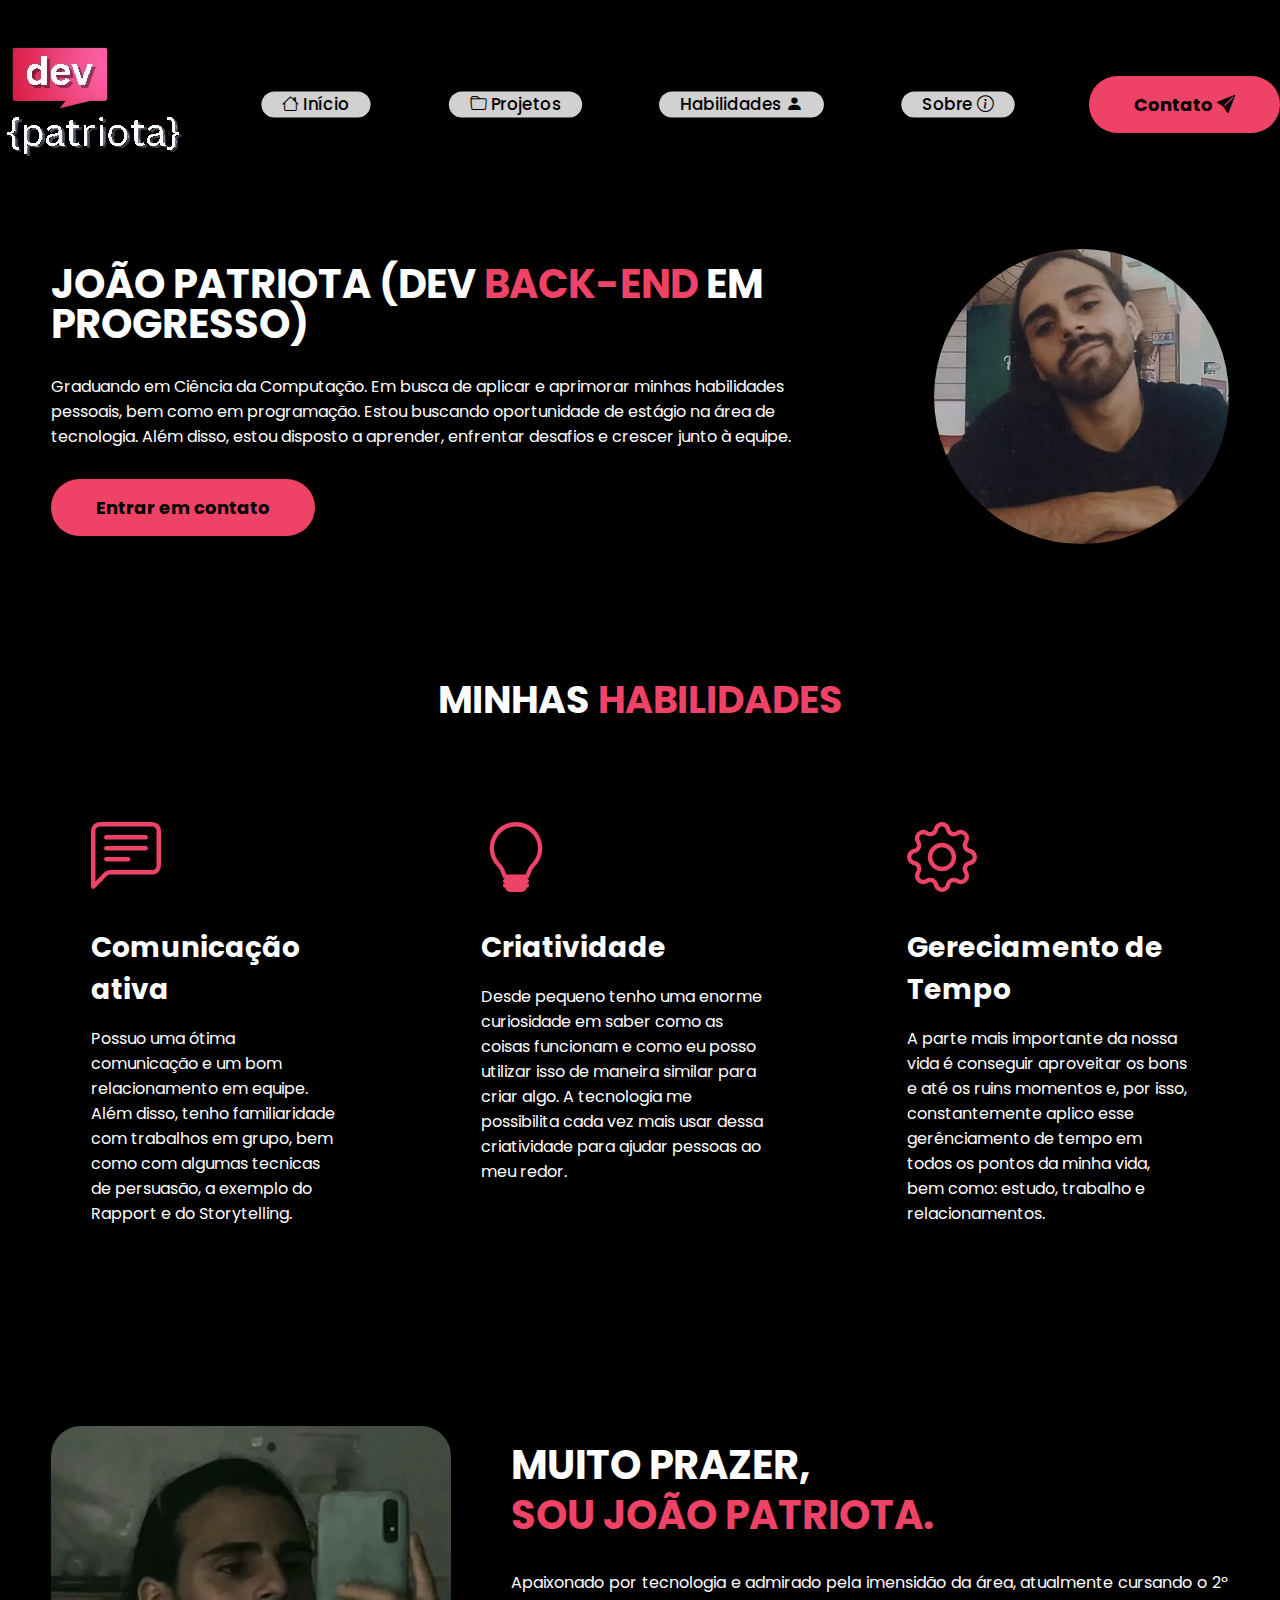
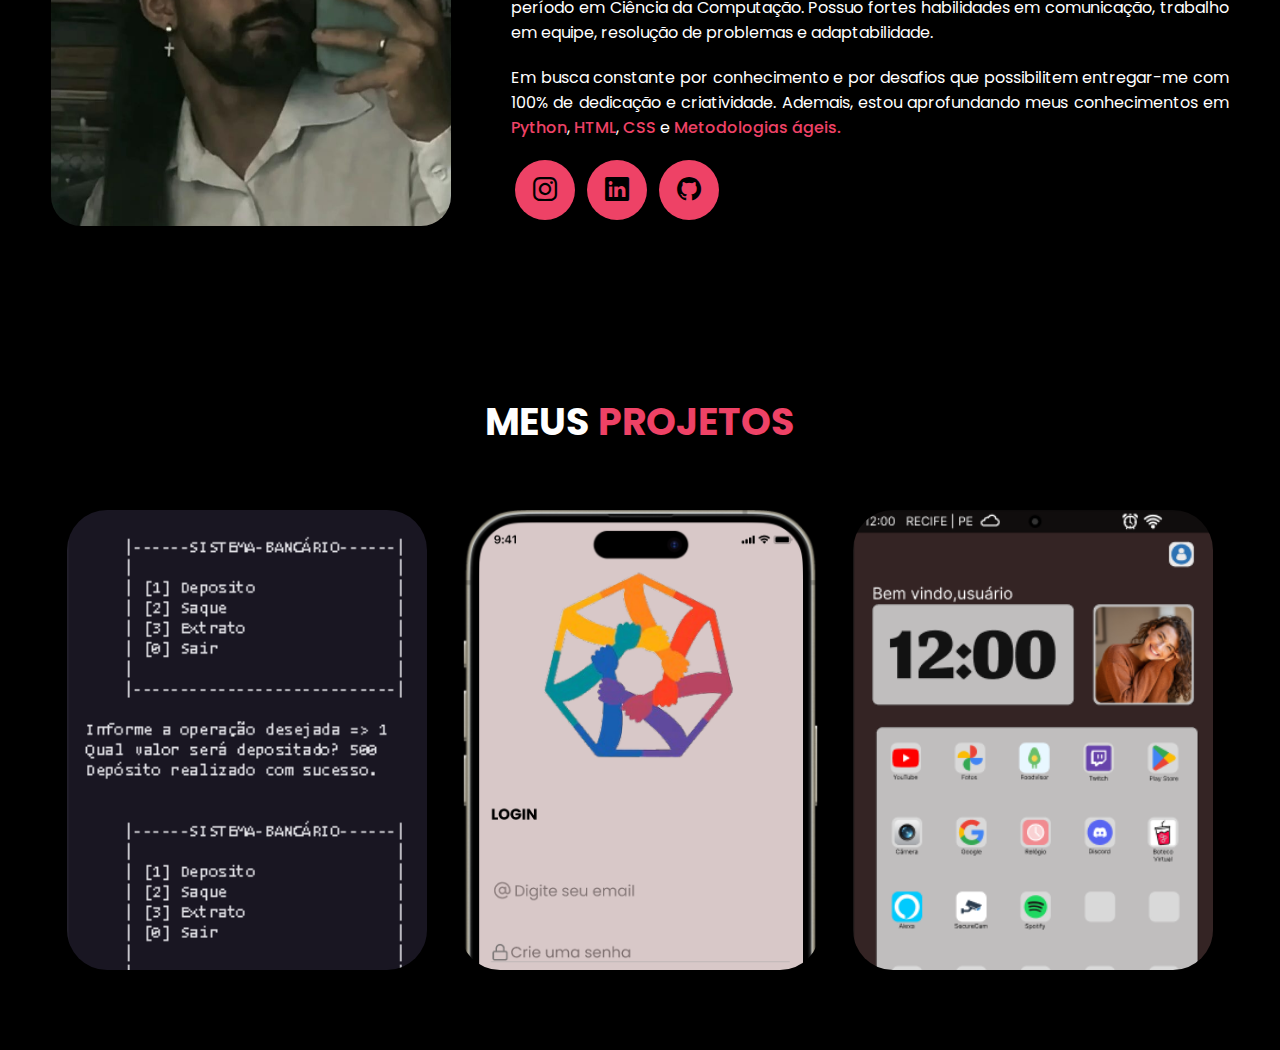
<file: index.html>
<!DOCTYPE html>
<html lang="pt-br">

<head>
    <meta charset="UTF-8">
    <meta name="viewport" content="width=device-width, initial-scale=1.0">
    <link rel="stylesheet" href="style.css">
    <!--google_fonts-->
    <link rel="preconnect" href="https://fonts.googleapis.com">
    <link rel="preconnect" href="https://fonts.gstatic.com" crossorigin>
    <link
        href="https://fonts.googleapis.com/css2?family=Poppins:ital,wght@0,100;0,200;0,300;0,400;0,500;1,100;1,200;1,300;1,400;1,500&display=swap"
        rel="stylesheet">
    <!--fim_google_fonts-->
    <!--bootstrap_icons-->
    <link rel="stylesheet" href="https://cdn.jsdelivr.net/npm/bootstrap-icons@1.11.3/font/bootstrap-icons.min.css">
    <!--fim_bootstrap_icons-->
    <title>Portfólio - Dev Patriota</title>
</head>

<body>

    <header>
        <div class="interface">
            <div class="logo">
                <a href="index.html">
                    <img src="img/image_logo_devpatriota.png" alt="Logo do Portfolio">
                </a>
            </div><!--logo-->

            <nav class="menu">
                <div class="btn-menu">
                    <ul>
                        <li><a href="index.html"><button><i class="bi bi-house"></i> Início</button></a></li>
                        <li><a href="projetos.html"><button><i class="bi bi-folder"></i> Projetos</button></a></li>
                        <li><a href="habilidades.html"><button>Habilidades <i class="bi bi-person-fill"></i></button></a></li>
                        <li><a href="sobre.html"><button>Sobre <i class="bi bi-info-circle"></i></button></a></li>
                    </ul>
                </div><!--btn menu-->
            </nav><!--menu-->
            <div class="btn-contato">
                <a href="mailto:joao.patriota0@gmail.com?subject=[Portfólio]&body=Olá, vim através do seu portfólio e estou interessado em seus serviços.">
                    <button>Contato <i class="bi bi-send-fill"></i></button>
                </a>
            </div><!--btn contato-->
        </div><!--interface-->
    </header>
    <main>
        <section class="topo_site">
            <div class="interface">
                <div class="flex">
                    <div class="txt_topo_site">
                        <h1>JOÃO PATRIOTA (DEV <span>BACK-END</span> EM PROGRESSO)</h1>
                        <p>Graduando em Ciência da Computação. Em busca de aplicar e aprimorar minhas habilidades
                            pessoais, bem como em programação. Estou buscando oportunidade de estágio na área de
                            tecnologia. Além disso, estou disposto a aprender, enfrentar desafios e crescer junto à
                            equipe.</p>

                        <div class="btn-contato">
                            <a href="mailto:joao.patriota0@gmail.com?subject=[Portfólio]&body=Olá, vim através do seu portfólio e estou interessado em seus serviços.">
                                <button>Entrar em contato</button>
                            </a>
                        </div>
                    </div><!--txt_topo_site-->

                    <div class="img_topo_site">
                        <img src="img/imagem_pessoal.jpeg" alt="">
                    </div><!--img_topo_site-->
                </div><!--flex-->
            </div><!--interface-->
        </section><!--topo_site-->

        <section class="habilidades">
            <div class="interface">
                <h2 class="titulo">MINHAS <span>HABILIDADES</span></h2>
                <div class="flex">
                    <div class="habilidades_box">
                        <i class="bi bi-chat-left-text"></i>
                        <h3>Comunicação ativa</h3>
                        <p>Possuo uma ótima comunicação e um bom relacionamento em equipe. Além disso, tenho familiaridade com trabalhos em grupo, bem como com algumas tecnicas de persuasão, a exemplo do Rapport e do Storytelling.</p>
                    </div><!--habilidades_box-->
                    <div class="habilidades_box">
                        <i class="bi bi-lightbulb"></i>
                        <h3>Criatividade</h3>
                        <p>Desde pequeno tenho uma enorme curiosidade em saber como as coisas funcionam e como eu posso utilizar isso de maneira similar para criar algo. A tecnologia me possibilita cada vez mais usar dessa criatividade para ajudar pessoas ao meu redor.</p>
                    </div><!--habilidades_box-->
                    <div class="habilidades_box">
                        <i class="bi bi-gear"></i>
                        <h3>Gereciamento de Tempo</h3>
                        <p>A parte mais importante da nossa vida é conseguir aproveitar os bons e até os ruins momentos e, por isso, constantemente aplico esse gerênciamento de tempo em todos os pontos da minha vida, bem como: estudo, trabalho e relacionamentos.</p>
                    </div><!--habilidades_box-->
                </div><!--flex-->
            </div><!--interface-->
        </section><!--habilidades-->

        <section class="sobre">
            <div class="interface">
                <div class="flex">
                    <div class="img_sobre">
                        <img src="img/imagem_pessoal_sobre.jpg" alt="">
                    </div><!--img_sobre-->

                    <div class="txt_sobre">
                        <h2>MUITO PRAZER, <span>SOU JOÃO PATRIOTA.</span></h2>
                        <p>Apaixonado por tecnologia e admirado pela imensidão da área, atualmente cursando o 2º período em Ciência da Computação. Possuo fortes habilidades em comunicação, trabalho em equipe, resolução de problemas e adaptabilidade.</p>
                        <p>Em busca constante por conhecimento e por desafios que possibilitem entregar-me com 100% de dedicação e criatividade. Ademais, estou aprofundando meus conhecimentos em <span>Python</span>, <span>HTML</span>, <span>CSS</span> e <span>Metodologias ágeis.</span></p>
                        <div class="btn-redes">
                            <a href="https://www.instagram.com/jao._.patriota/"><button><i
                                        class="bi bi-instagram"></i></button></a>
                            <a href="https://linkedin.com/in/joaopatriota/"><button><i
                                        class="bi bi-linkedin"></i></button></a>
                            <a href="https://github.com/devpatriota"><button><i class="bi bi-github"></i></button></a>
                        </div><!--btn-redes-->
                    </div><!---txt_sobre-->
                </div><!--flex-->
            </div><!--interface-->
        </section><!--sobre-->

        <section class="projetos">
            <div class="interface">
                <h2 class="titulo">MEUS <span>PROJETOS</span></h2>
                <div class="flex">
                    <div class="img_projeto" style="background-image: url(img/siste_bancario.png);">
                        <div class="overlay">Sistema bancário</div>
                    </div><!--img_projeto-->
                    <div class="img_projeto" style="background-image: url(img/laco_solidario.png);">
                        <div class="overlay">Laço Solidário</div>
                    </div><!--img_projeto-->
                    <div class="img_projeto" style="background-image: url(img/geladeira_inteligente.png);">
                        <div class="overlay">Geladeira Inteligente</div>
                    </div><!--img_projeto-->
                </div><!--flex-->
            </div><!--interface-->
        </section><!--projetos-->
    </main>
</body>

</html>
</file>
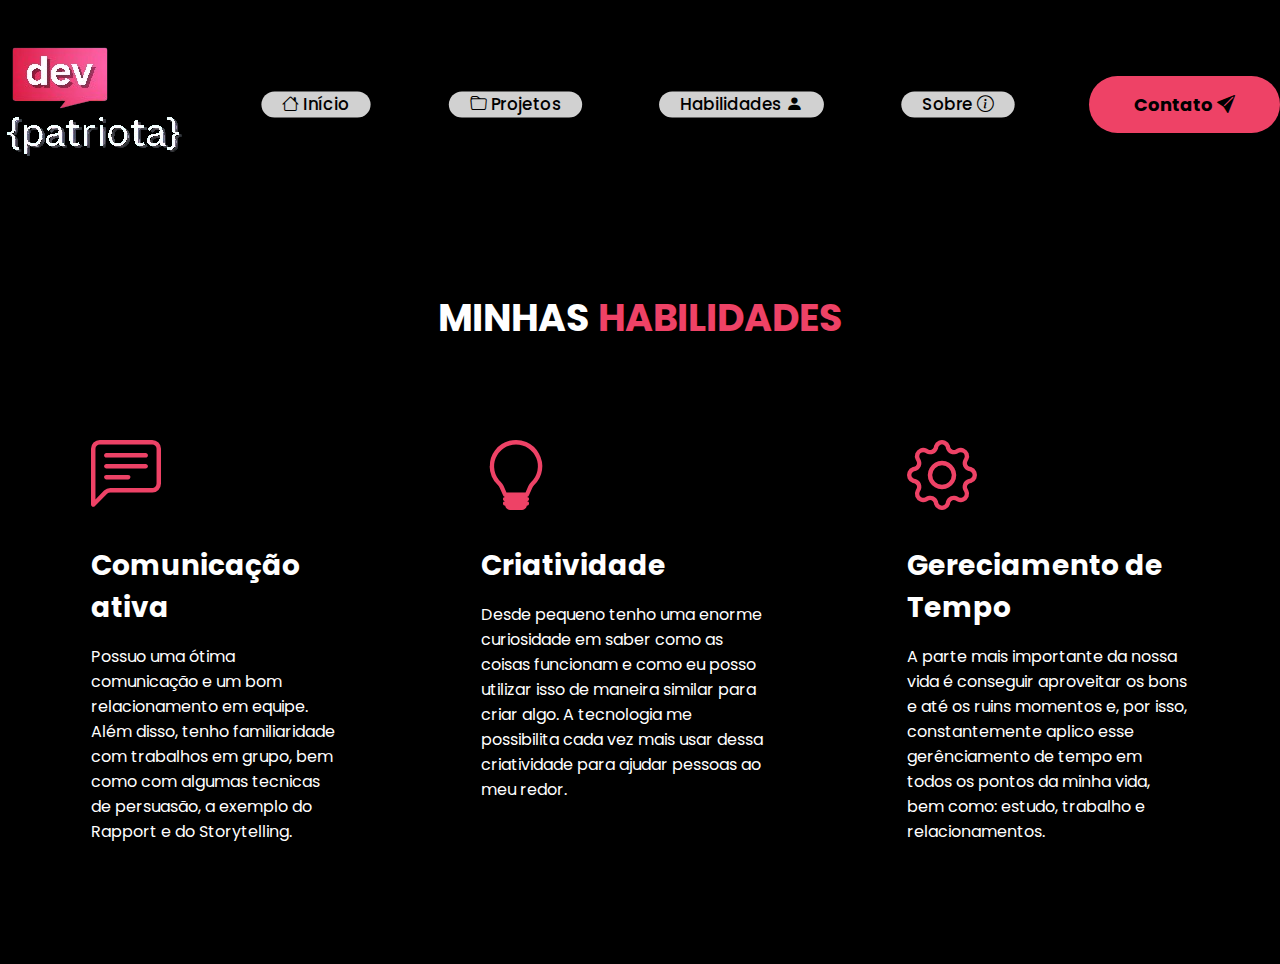
<file: habilidades.html>
<!DOCTYPE html>
<html lang="pt-br">

<head>
    <meta charset="UTF-8">
    <meta name="viewport" content="width=device-width, initial-scale=1.0">
    <link rel="stylesheet" href="style.css">
    <!--google_fonts-->
    <link rel="preconnect" href="https://fonts.googleapis.com">
    <link rel="preconnect" href="https://fonts.gstatic.com" crossorigin>
    <link
        href="https://fonts.googleapis.com/css2?family=Poppins:ital,wght@0,100;0,200;0,300;0,400;0,500;1,100;1,200;1,300;1,400;1,500&display=swap"
        rel="stylesheet">
    <!--fim_google_fonts-->
    <!--bootstrap_icons-->
    <link rel="stylesheet" href="https://cdn.jsdelivr.net/npm/bootstrap-icons@1.11.3/font/bootstrap-icons.min.css">
    <!--fim_bootstrap_icons-->
    <title>Portfólio - Dev Patriota</title>
</head>

<body>

    <header>
        <div class="interface">
            <div class="logo">
                <a href="index.html">
                    <img src="img/image_logo_devpatriota.png" alt="Logo do Portfolio">
                </a>
            </div><!--logo-->

            <nav class="menu">
                <div class="btn-menu">
                    <ul>
                        <li><a href="index.html"><button><i class="bi bi-house"></i> Início</button></a></li>
                        <li><a href="projetos.html"><button><i class="bi bi-folder"></i> Projetos</button></a></li>
                        <li><a href="habilidades.html"><button>Habilidades <i class="bi bi-person-fill"></i></button></a></li>
                        <li><a href="sobre.html"><button>Sobre <i class="bi bi-info-circle"></i></button></a></li>
                    </ul>
                </div><!--btn menu-->
            </nav><!--menu-->
            <div class="btn-contato">
                <a href="mailto:joao.patriota0@gmail.com?subject=[Portfólio]&body=Olá, vim através do seu portfólio e estou interessado em seus serviços.">
                    <button>Contato <i class="bi bi-send-fill"></i></button>
                </a>
            </div><!--btn contato-->
        </div><!--interface-->
    </header>

    <main>
        <section class="habilidades">
            <div class="interface">
                <h2 class="titulo">MINHAS <span>HABILIDADES</span></h2>
                <div class="flex">
                    <div class="habilidades_box">
                        <i class="bi bi-chat-left-text"></i>
                        <h3>Comunicação ativa</h3>
                        <p>Possuo uma ótima comunicação e um bom relacionamento em equipe. Além disso, tenho familiaridade com trabalhos em grupo, bem como com algumas tecnicas de persuasão, a exemplo do Rapport e do Storytelling.</p>
                    </div><!--habilidades_box-->
                    <div class="habilidades_box">
                        <i class="bi bi-lightbulb"></i>
                        <h3>Criatividade</h3>
                        <p>Desde pequeno tenho uma enorme curiosidade em saber como as coisas funcionam e como eu posso utilizar isso de maneira similar para criar algo. A tecnologia me possibilita cada vez mais usar dessa criatividade para ajudar pessoas ao meu redor.</p>
                    </div><!--habilidades_box-->
                    <div class="habilidades_box">
                        <i class="bi bi-gear"></i>
                        <h3>Gereciamento de Tempo</h3>
                        <p>A parte mais importante da nossa vida é conseguir aproveitar os bons e até os ruins momentos e, por isso, constantemente aplico esse gerênciamento de tempo em todos os pontos da minha vida, bem como: estudo, trabalho e relacionamentos.</p>
                    </div><!--habilidades_box-->
                </div><!--flex-->
            </div><!--interface-->
        </section><!--habilidades-->
    </main>
</body>
</html>
</file>
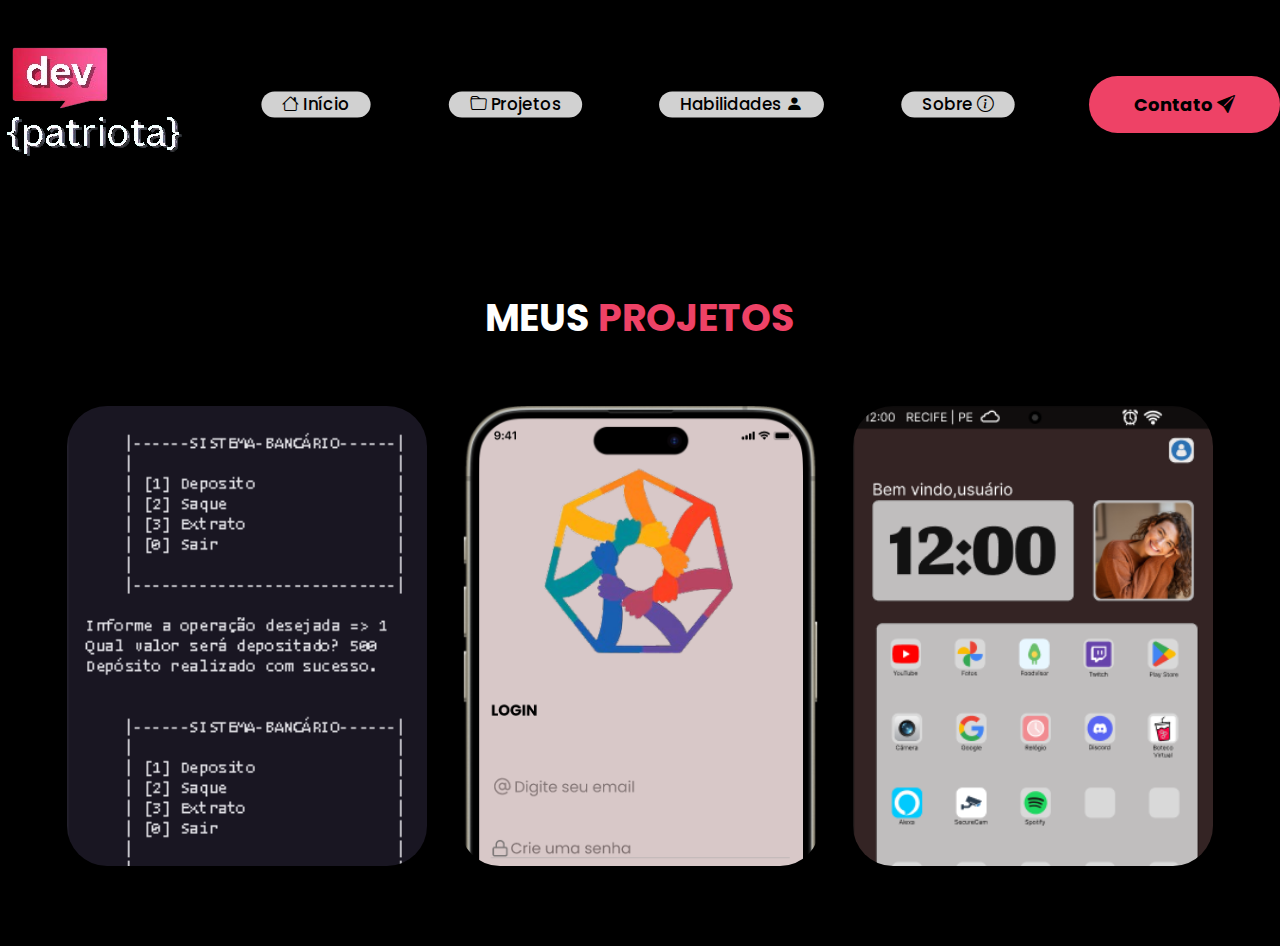
<file: projetos.html>
<!DOCTYPE html>
<html lang="pt-br">

<head>
    <meta charset="UTF-8">
    <meta name="viewport" content="width=device-width, initial-scale=1.0">
    <link rel="stylesheet" href="style.css">
    <!--google_fonts-->
    <link rel="preconnect" href="https://fonts.googleapis.com">
    <link rel="preconnect" href="https://fonts.gstatic.com" crossorigin>
    <link
        href="https://fonts.googleapis.com/css2?family=Poppins:ital,wght@0,100;0,200;0,300;0,400;0,500;1,100;1,200;1,300;1,400;1,500&display=swap"
        rel="stylesheet">
    <!--fim_google_fonts-->
    <!--bootstrap_icons-->
    <link rel="stylesheet" href="https://cdn.jsdelivr.net/npm/bootstrap-icons@1.11.3/font/bootstrap-icons.min.css">
    <!--fim_bootstrap_icons-->
    <title>Portfólio - Dev Patriota</title>
</head>

<body>

    <header>
        <div class="interface">
            <div class="logo">
                <a href="index.html">
                    <img src="img/image_logo_devpatriota.png" alt="Logo do Portfolio">
                </a>
            </div><!--logo-->

            <nav class="menu">
                <div class="btn-menu">
                    <ul>
                        <li><a href="index.html"><button><i class="bi bi-house"></i> Início</button></a></li>
                        <li><a href="projetos.html"><button><i class="bi bi-folder"></i> Projetos</button></a></li>
                        <li><a href="habilidades.html"><button>Habilidades <i class="bi bi-person-fill"></i></button></a></li>
                        <li><a href="sobre.html"><button>Sobre <i class="bi bi-info-circle"></i></button></a></li>
                    </ul>
                </div><!--btn menu-->
            </nav><!--menu-->
            <div class="btn-contato">
                <a href="mailto:joao.patriota0@gmail.com?subject=[Portfólio]&body=Olá, vim através do seu portfólio e estou interessado em seus serviços.">
                    <button>Contato <i class="bi bi-send-fill"></i></button>
                </a>
            </div><!--btn contato-->
        </div><!--interface-->
    </header>
    <main>
        <section class="projetos">
            <div class="interface">
                <h2 class="titulo">MEUS <span>PROJETOS</span></h2>
                <div class="flex">
                    <div class="img_projeto" style="background-image: url(img/siste_bancario.png);">
                        <div class="overlay">Sistema bancário</div>
                    </div><!--img_projeto-->
                    <div class="img_projeto" style="background-image: url(img/laco_solidario.png);">
                        <div class="overlay">Laço Solidário</div>
                    </div><!--img_projeto-->
                    <div class="img_projeto" style="background-image: url(img/geladeira_inteligente.png);">
                        <div class="overlay">Geladeira Inteligente</div>
                    </div><!--img_projeto-->
                </div><!--flex-->
            </div><!--interface-->
        </section><!--projetos-->
    </main>
</body>
</html>
</file>
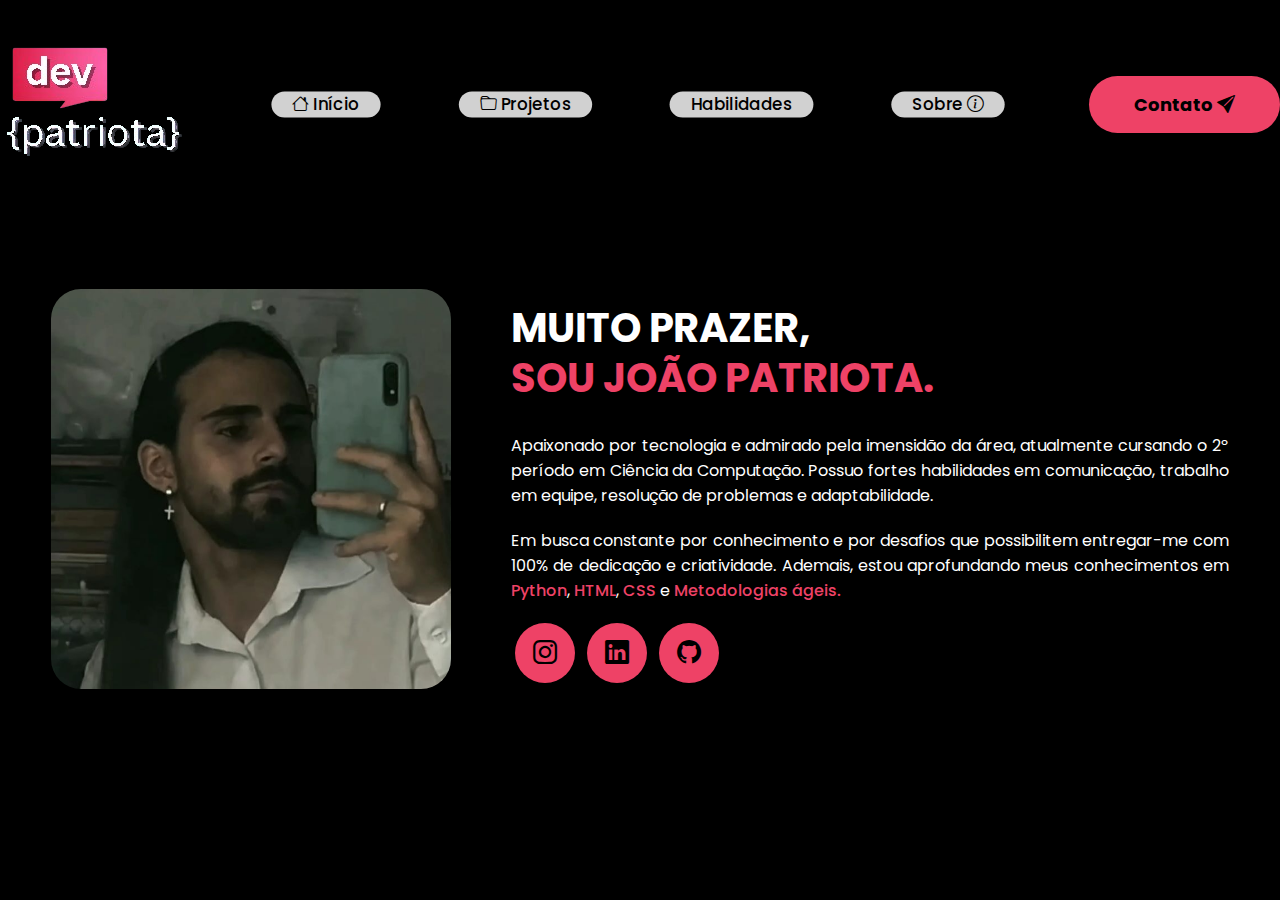
<file: sobre.html>
<!DOCTYPE html>
<html lang="pt-br">

<head>
    <meta charset="UTF-8">
    <meta name="viewport" content="width=device-width, initial-scale=1.0">
    <link rel="stylesheet" href="style.css">
    <!--google_fonts-->
    <link rel="preconnect" href="https://fonts.googleapis.com">
    <link rel="preconnect" href="https://fonts.gstatic.com" crossorigin>
    <link
        href="https://fonts.googleapis.com/css2?family=Poppins:ital,wght@0,100;0,200;0,300;0,400;0,500;1,100;1,200;1,300;1,400;1,500&display=swap"
        rel="stylesheet">
    <!--fim_google_fonts-->
    <!--bootstrap_icons-->
    <link rel="stylesheet" href="https://cdn.jsdelivr.net/npm/bootstrap-icons@1.11.3/font/bootstrap-icons.min.css">
    <!--fim_bootstrap_icons-->
    <title>Portfólio - Dev Patriota</title>
</head>

<body>

    <header>
        <div class="interface">
            <div class="logo">
                <a href="index.html">
                    <img src="img/image_logo_devpatriota.png" alt="Logo do Portfolio">
                </a>
            </div><!--logo-->

            <nav class="menu">
                <div class="btn-menu">
                    <ul>
                        <li><a href="index.html"><button><i class="bi bi-house"></i> Início</button></a></li>
                        <li><a href="projetos.html"><button><i class="bi bi-folder"></i> Projetos</button></a></li>
                        <li><a href="habilidades.html"><button>Habilidades <iclass="bi bi-person-fill"></i></button></a></li>
                        <li><a href="sobre.html"><button>Sobre <i class="bi bi-info-circle"></i></button></a></li>
                    </ul>
                </div><!--btn menu-->
            </nav><!--menu-->
            <div class="btn-contato">
                <a href="mailto:joao.patriota0@gmail.com?subject=[Portfólio]&body=Olá, vim através do seu portfólio e estou interessado em seus serviços.">
                    <button>Contato <i class="bi bi-send-fill"></i></button>
                </a>
            </div><!--btn contato-->
        </div><!--interface-->
    </header>

    <main>
        <section class="sobre">
            <div class="interface">
                <div class="flex">
                    <div class="img_sobre">
                        <img src="img/imagem_pessoal_sobre.jpg" alt="">
                    </div><!--img_sobre-->

                    <div class="txt_sobre">
                        <h2>MUITO PRAZER, <span>SOU JOÃO PATRIOTA.</span></h2>
                        <p>Apaixonado por tecnologia e admirado pela imensidão da área, atualmente cursando o 2º período em Ciência da Computação. Possuo fortes habilidades em comunicação, trabalho em equipe, resolução de problemas e adaptabilidade.</p>
                        <p>Em busca constante por conhecimento e por desafios que possibilitem entregar-me com 100% de dedicação e criatividade. Ademais, estou aprofundando meus conhecimentos em <span>Python</span>, <span>HTML</span>, <span>CSS</span> e <span>Metodologias ágeis.</span></p>
                        <div class="btn-redes">
                            <a href="https://www.instagram.com/jao._.patriota/"><button><i class="bi bi-instagram"></i></button></a>
                            <a href="https://linkedin.com/in/joaopatriota/"><button><i class="bi bi-linkedin"></i></button></a>
                            <a href="https://github.com/devpatriota"><button><i class="bi bi-github"></i></button></a>
                        </div><!--btn-redes-->
                    </div><!---txt_sobre-->
                </div><!--flex-->
            </div><!--interface-->
        </section><!--sobre-->
    </main>
</body>
</html>
</file>
<file: style.css>
*{
    margin: 0;
    padding: 0;
    box-sizing: border-box;
    font-family: "Poppins", sans-serif;
    
}

body{
    background-color: #000;
    height: 100vh;
}

.interface{
    max-width: 1280px;
    margin: 0 auto;
}

.flex{
    display: flex;
}

h2.titulo{
    color: white;
    font-size: 38px;
    text-align: center;
}

h2.titulo span{
    color: #EE4266;
}

button:hover{
    box-shadow: 0px 0px 8px #ee4267c3;
    transform: scale(1.05);
}

/* ESTILO DO CABEÇALHO */

header{
    padding: 40px 0%;
}

header > .interface{
    display: flex;
    align-items: center;
    justify-content: space-between;
}

header a{
    color: rgb(100, 100, 100);
    text-decoration: none;
    display: inline-block;
}

header a:hover{
    color: white;
    text-decoration: none;
    transform: scale(1.05);
    transition-duration: .2s;
}

header nav{
    list-style-type: none;
}

header nav ul li{
    display: inline-block;
    padding: 0 40px;
}

.btn-contato button{
    padding: 15px 45px;
    font-size: 18px;
    font-weight: 700;
    background-color: #EE4266;
    border: 0;
    border-radius: 30px;
    cursor: pointer;
    transition: .2s;
}

header .btn-menu button{
    padding: 0px 20px;
    font-size: 16px;
    font-weight: 500;
    background-color: #d1d1d1;
    border: 0;
    border-radius: 30px;
    cursor: pointer;
    color: black;
    transform: scale(1.05);
    transition-duration: .2s;
    text-decoration: none;
}

header .btn-menu button:hover{
    box-shadow: 0px 0px 8px #efefefa3;
}

/* ESTILO DO TOPO DO SITE */

section.topo_site{
    padding: 40px 4%;
}

section.topo_site .flex{
    align-items: center;
    justify-content: center;
    gap: 90px;
}

.topo_site h1{
    color: white;
    font-size: 40px;
    line-height: 40px;
}

.topo_site .txt_topo_site h1 span{
    color: #EE4266;
}

.topo_site .txt_topo_site p{
    color: white;
    margin: 30px 0px;
}

section.topo_site .img_topo_site img{
    border-radius: 50%;
    position: relative;
    animation: flutuar 2s ease-in-out infinite alternate;
}

@keyframes flutuar{
    0%{
        top: 0;
    }
    100%{
        top: 30px;
    }
}

/*ESILOS DAS HABILIDADES */

section.habilidades{
    padding: 80px 4%;
}

section.habilidades .flex{
    gap: 60px;
}

.habilidades .habilidades_box{
    color: white;
    padding: 40px;
    margin-top: 38px;
    border-radius: 20px;
    transition: .2s;
}

.habilidades .habilidades_box:hover{
    box-shadow: 0 0 8px #d1d1d1;
}

.habilidades .habilidades_box i{
    font-size: 70px;
    color: #EE4266;
}


.habilidades .habilidades_box h3{
    font-size: 28px;
    margin: 15px 0px;
}

/*ESTILO SOBRE */

section.sobre{
    padding: 80px 4%;
}

section.sobre .flex{
    align-items: center;
    gap: 60px;
}

.sobre .txt_sobre{
    color: white;
}

.sobre .txt_sobre h2{
    font-size: 40px;
    line-height: 50px;
    margin-bottom: 30px;
}

.sobre .txt_sobre h2 span{
    color: #EE4266;
    display: block;
}

.sobre .txt_sobre p{
    margin: 20px 0;
    text-align: justify;
}

.sobre .txt_sobre p span{
    color: #EE4266;
    font-weight: 500;
}

.sobre .txt_sobre .btn-redes button{
    width: 60px;
    height: 60px;
    border-radius: 50%;
    border: 0;
    background-color: #EE4266;
    font-size: 24px;
    cursor: pointer;
    margin: 0 4px;
    transition: .2s;
}

section.sobre .img_sobre img{
    width: 400px;
    border-radius: 30px;
}

/*ESTILO DO PROJETO */

section.projetos{
    padding: 80px 4%;

}

section.projetos .flex{
    justify-content: space-around;
    margin-top: 60px;
}

.img_projeto{
    width: 360px;
    height: 460px;
    background-color: #EE4266;
    background-size: cover;
    background-position: 100% 0%;
    transition: 5s;
    cursor: pointer;
    border-radius: 40px;
    position: relative;
}

.img_projeto:hover{
    background-position: 100% 100%;
}

.overlay{
    position: absolute;
    top: 0;
    left: 0;
    width: 100%;
    height: 100%;
    background-color: #0000008b;
    border-radius: 40px;
    display: flex;
    align-items: center;
    justify-content: center;
    font-size: 26px;
    font-weight: 600;
    color: white;
    opacity: 0;
    transition: .5s;
}

.overlay:hover{
    opacity: 1;
    box-shadow: 0 0 8px #d1d1d1;
}
</file>
